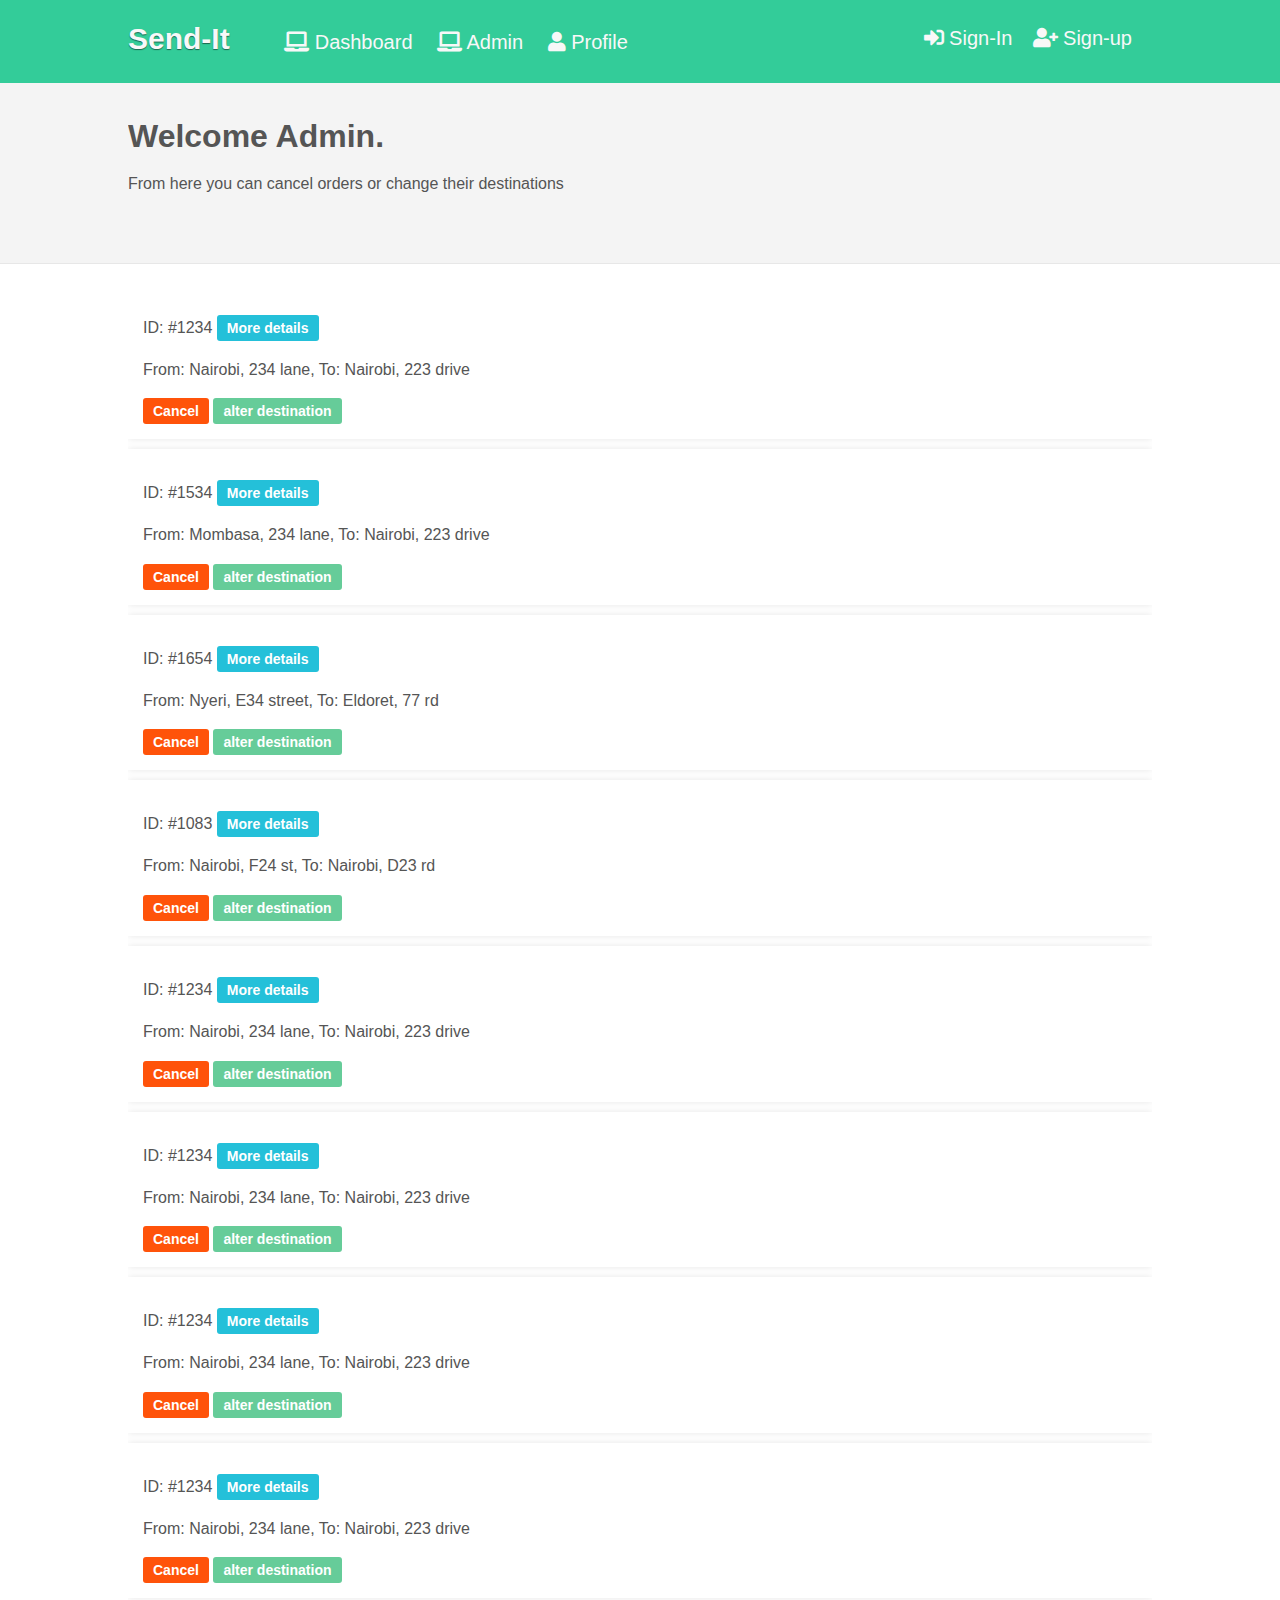
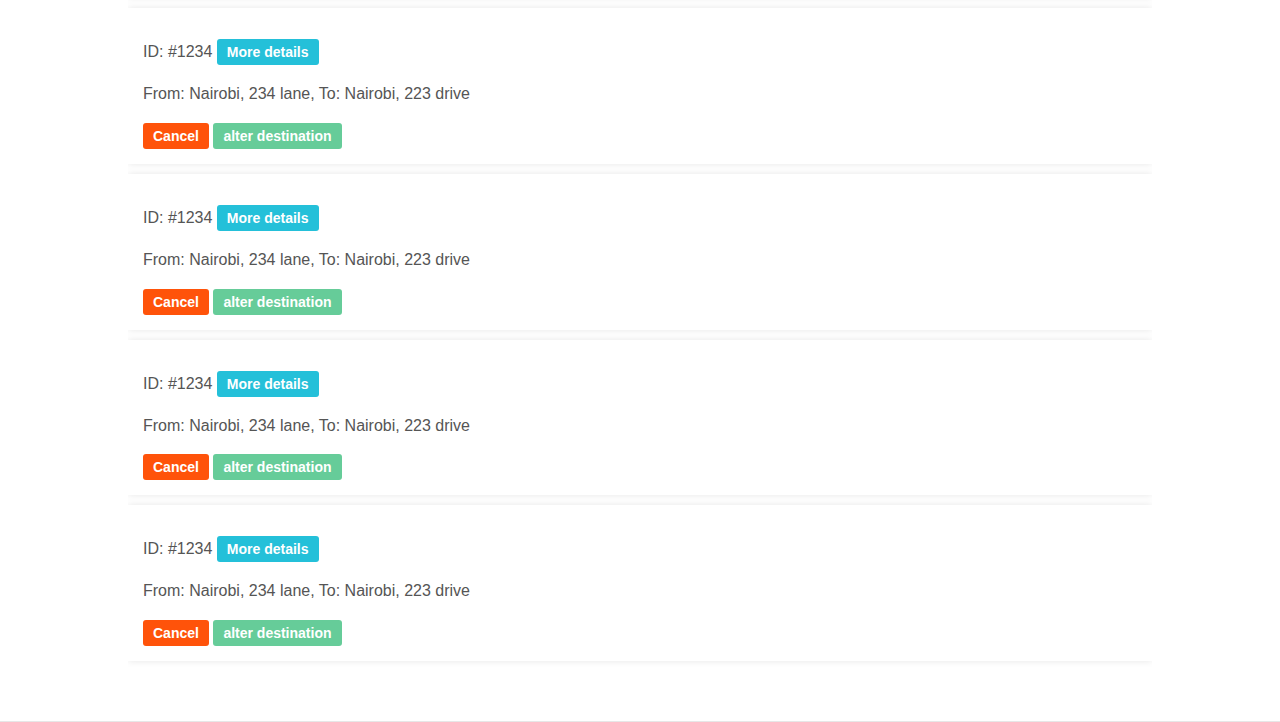
<file: admin.html>
<!DOCTYPE html>
<html>
<head>
	<title>Reliable parcel deliveries | Send-It</title>
	<link rel="stylesheet" type="text/css" href="fontawesome/css/all.css">
	<link rel="stylesheet" type="text/css" href="css/style.css">
</head>
<body>
	<header id="main-nav">
		<div class="container">
			<ul>
				<li class="logo"><a href="index.html">Send-It</a></li>
				<li><a href="dashboard.html"><i class="fa fa-laptop"></i> Dashboard</a></li>
				<li><a href="admin.html"><i class="fa fa-laptop"></i> Admin</a></li>
				<li><a href="profile.html"><i class="fa fa-user"></i> Profile</a></li>
				<li class="right"><a href="signup.html"><i class="fas fa-user-plus"></i> Sign-up</a></li>
				<li class="right"><a href="login.html"><i class="fas fa-sign-in-alt"></i> Sign-In</a></li>
			</ul>
		</div>
	</header>
	<section class="main">
		<div class="container">
			<h1>Welcome Admin.</h1>
			<p>From here you can cancel orders or change their destinations</p>
		</div>
	</section>
	<section class="main-alt">
		<div class="container">
			<div class="tab">
				<div class="options">
					<p>ID: #1234 <a href="parcel-details.html"><button class="btn-blue btn-sm">More details</button></a></p>
					<p>From: Nairobi, 234 lane, To: Nairobi, 223 drive</p>
				</div>
				<div class="options">
					<a href="#"><button class="btn-action btn-sm">Cancel</button></a>
					<a href="#"><button class="btn-green btn-sm">alter destination</button></a>
				</div>
			</div>
			<div class="tab">
				<div class="options">
					<p>ID: #1534 <a href="parcel-details.html"><button class="btn-blue btn-sm">More details</button></a></p>
					<p>From: Mombasa, 234 lane, To: Nairobi, 223 drive</p>
				</div>
				<div class="options">
					<a href="#"><button class="btn-action btn-sm">Cancel</button></a>
					<a href="#"><button class="btn-green btn-sm">alter destination</button></a>

				</div>
			</div>
			<div class="tab">
				<div class="options">
					<p>ID: #1654 <a href="parcel-details.html"><button class="btn-blue btn-sm">More details</button></a></p>
					<p>From: Nyeri, E34 street, To: Eldoret, 77 rd</p>
				</div>
				<div class="options">
					<a href="#"><button class="btn-action btn-sm">Cancel</button></a>
					<a href="#"><button class="btn-green btn-sm">alter destination</button></a>
				</div>
			</div>
			<div class="tab">
				<div class="options">
					<p>ID: #1083 <a href="parcel-details.html"><button class="btn-blue btn-sm">More details</button></a></p>
					<p>From: Nairobi, F24 st, To: Nairobi, D23 rd</p>
				</div>
				<div class="options">
					<a href="#"><button class="btn-action btn-sm">Cancel</button></a>
					<a href="#"><button class="btn-green btn-sm">alter destination</button></a>
				</div>
			</div>
			<div class="tab">
				<div class="options">
					<p>ID: #1234 <a href="parcel-details.html"><button class="btn-blue btn-sm">More details</button></a></p>
					<p>From: Nairobi, 234 lane, To: Nairobi, 223 drive</p>
				</div>
				<div class="options">
					<a href="#"><button class="btn-action btn-sm">Cancel</button></a>
					<a href="#"><button class="btn-green btn-sm">alter destination</button></a>
				</div>
			</div>
			<div class="tab">
				<div class="options">
					<p>ID: #1234 <a href="parcel-details.html"><button class="btn-blue btn-sm">More details</button></a></p>
					<p>From: Nairobi, 234 lane, To: Nairobi, 223 drive</p>
				</div>
				<div class="options">
					<a href="#"><button class="btn-action btn-sm">Cancel</button></a>
					<a href="#"><button class="btn-green btn-sm">alter destination</button></a>
				</div>
			</div>
			<div class="tab">
				<div class="options">
					<p>ID: #1234 <a href="parcel-details.html"><button class="btn-blue btn-sm">More details</button></a></p>
					<p>From: Nairobi, 234 lane, To: Nairobi, 223 drive</p>
				</div>
				<div class="options">
					<a href="#"><button class="btn-action btn-sm">Cancel</button></a>
					<a href="#"><button class="btn-green btn-sm">alter destination</button></a>
				</div>
			</div>
			<div class="tab">
				<div class="options">
					<p>ID: #1234 <a href="parcel-details.html"><button class="btn-blue btn-sm">More details</button></a></p>
					<p>From: Nairobi, 234 lane, To: Nairobi, 223 drive</p>
				</div>
				<div class="options">
					<a href="#"><button class="btn-action btn-sm">Cancel</button></a>
					<a href="#"><button class="btn-green btn-sm">alter destination</button></a>
				</div>
			</div>
			<div class="tab">
				<div class="options">
					<p>ID: #1234 <a href="parcel-details.html"><button class="btn-blue btn-sm">More details</button></a></p>
					<p>From: Nairobi, 234 lane, To: Nairobi, 223 drive</p>
				</div>
				<div class="options">
					<a href="#"><button class="btn-action btn-sm">Cancel</button></a>
					<a href="#"><button class="btn-green btn-sm">alter destination</button></a>
				</div>
			</div>
			<div class="tab">
				<div class="options">
					<p>ID: #1234 <a href="parcel-details.html"><button class="btn-blue btn-sm">More details</button></a></p>
					<p>From: Nairobi, 234 lane, To: Nairobi, 223 drive</p>
				</div>
				<div class="options">
					<a href="#"><button class="btn-action btn-sm">Cancel</button></a>
					<a href="#"><button class="btn-green btn-sm">alter destination</button></a>
				</div>
			</div>
			<div class="tab">
				<div class="options">
					<p>ID: #1234 <a href="parcel-details.html"><button class="btn-blue btn-sm">More details</button></a></p>
					<p>From: Nairobi, 234 lane, To: Nairobi, 223 drive</p>
				</div>
				<div class="options">
					<a href="#"><button class="btn-action btn-sm">Cancel</button></a>
					<a href="#"><button class="btn-green btn-sm">alter destination</button></a>
				</div>
			</div>
			<div class="tab">
				<div class="options">
					<p>ID: #1234 <a href="parcel-details.html"><button class="btn-blue btn-sm">More details</button></a></p>
					<p>From: Nairobi, 234 lane, To: Nairobi, 223 drive</p>
				</div>
				<div class="options">
					<a href="#"><button class="btn-action btn-sm">Cancel</button></a>
					<a href="#"><button class="btn-green btn-sm">alter destination</button></a>
				</div>
			</div>
		</div>
	</section>
</body>
</html>
</file>
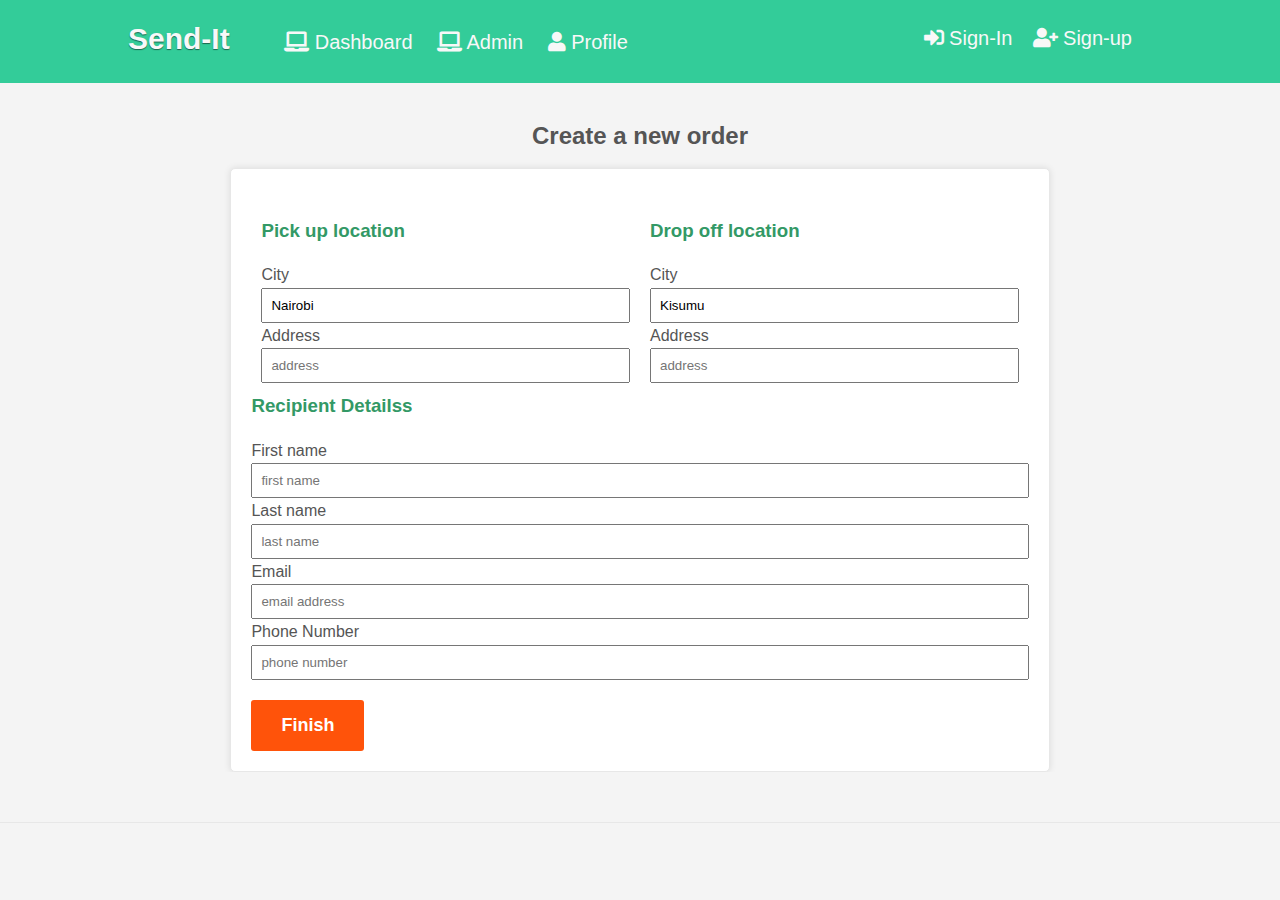
<file: create-order.html>
<!DOCTYPE html>
<html>
<head>
	<title>Create order | Send-It</title>
	<link rel="stylesheet" type="text/css" href="fontawesome/css/all.css">
	<link rel="stylesheet" type="text/css" href="css/style.css">
</head>
<body>
	<header id="main-nav">
		<div class="container">
			<ul>
				<li class="logo"><a href="index.html">Send-It</a></li>
				<li><a href="dashboard.html"><i class="fa fa-laptop"></i> Dashboard</a></li>
				<li><a href="admin.html"><i class="fa fa-laptop"></i> Admin</a></li>
				<li><a href="profile.html"><i class="fa fa-user"></i> Profile</a></li>
				<li class="right"><a href="signup.html"><i class="fas fa-user-plus"></i> Sign-up</a></li>
				<li class="right"><a href="login.html"><i class="fas fa-sign-in-alt"></i> Sign-In</a></li>
			</ul>
		</div>
	</header>
	<section class="main">
		<div class="container">
			<h2 class="text-center">Create a new order</h2>
			<form class="make-order-form">
				<div>
					<div class="location">
						<h3>Pick up location</h3>
						<div class="form-group">
							<label>City</label>
							<input type="text" list="locations" name="first-name" placeholder="from" value="Nairobi">
							<label>Address</label>
							<input type="text" name="from-address" placeholder="address">
						</div>
					</div>
					<div class="location">
						<h3>Drop off location</h3>
						<div class="form-group">
							<label>City</label>
							<input type="text" list="locations" name="last-name" placeholder="to" value="Kisumu">
							<label>Address</label>
							<input type="text" name="to-address" placeholder="address">	
						</div>
						<datalist id="locations">
							<option value="Nairobi"></option>
							<option value="Kisumu"></option>
							<option value="Eldoret"></option>
							<option value="Mombasa"></option>
							<option value="Nyeri"></option>
						</datalist>
					</div>
				</div>
				<div>
					<h3>Recipient Detailss</h3>
					<div class="form-group">
						<label>First name</label>
						<input type="text" name="firstname" placeholder="first name">
					</div>
					<div class="form-group">
						<label>Last name</label>
						<input type="text" name="lastname" placeholder="last name">
					</div>
				</div>
				<div>
					<label>Email</label>
					<input type="email" name="email" placeholder="email address">
					<label>Phone Number</label>
					<input type="phone" name="phone" placeholder="phone number">
				</div>
				<button type="submit" class="btn-action">Finish</button>

			</form>
		</div>
	</section>
</body>
</html>
</file>
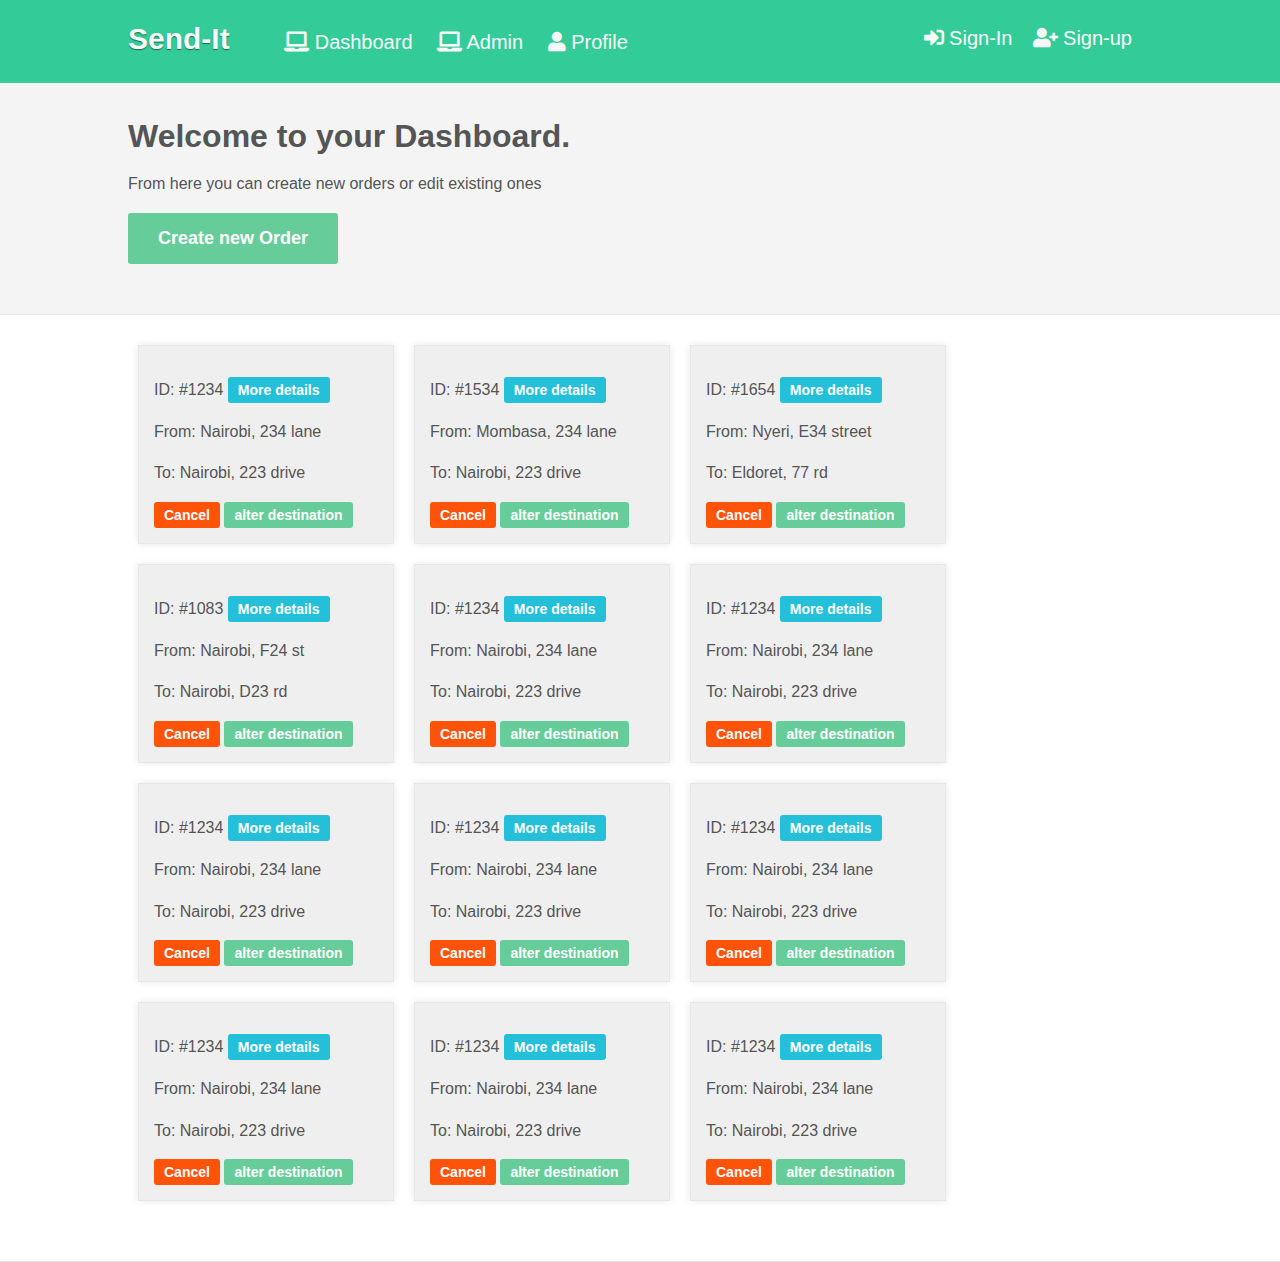
<file: dashboard.html>
<!DOCTYPE html>
<html>
<head>
	<title>Reliable parcel deliveries | Send-It</title>
	<link rel="stylesheet" type="text/css" href="fontawesome/css/all.css">
	<link rel="stylesheet" type="text/css" href="css/style.css">
</head>
<body>
	<header id="main-nav">
		<div class="container">
			<ul>
				<li class="logo"><a href="index.html">Send-It</a></li>
				<li><a href="dashboard.html"><i class="fa fa-laptop"></i> Dashboard</a></li>
				<li><a href="admin.html"><i class="fa fa-laptop"></i> Admin</a></li>
				<li><a href="profile.html"><i class="fa fa-user"></i> Profile</a></li>
				<li class="right"><a href="signup.html"><i class="fas fa-user-plus"></i> Sign-up</a></li>
				<li class="right"><a href="login.html"><i class="fas fa-sign-in-alt"></i> Sign-In</a></li>
			</ul>
		</div>
	</header>
	<section class="main">
		<div class="container">
			<h1>Welcome to your Dashboard.</h1>
			<p>From here you can create new orders or edit existing ones</p>
			<a href="create-order.html"><button class="btn-green">Create new Order</button></a>

		</div>
	</section>
	<section class="main-alt">
		<div class="container">
			<div class="thumbnail">
				<p>ID: #1234 <a href="parcel-details.html"><button class="btn-blue btn-sm">More details</button></a></p>
				<p>From: Nairobi, 234 lane</p>
				<p>To: Nairobi, 223 drive</p>
				<a href="#"><button class="btn-action btn-sm">Cancel</button></a>
				<a href="#"><button class="btn-green btn-sm">alter destination</button></a>
			</div>
			<div class="thumbnail">
				<p>ID: #1534 <a href="parcel-details.html"><button class="btn-blue btn-sm">More details</button></a></p>
				<p>From: Mombasa, 234 lane</p>
				<p>To: Nairobi, 223 drive</p>
				<a href="#"><button class="btn-action btn-sm">Cancel</button></a>
				<a href="#"><button class="btn-green btn-sm">alter destination</button></a>
			</div>
			<div class="thumbnail">
				<p>ID: #1654 <a href="parcel-details.html"><button class="btn-blue btn-sm">More details</button></a></p>
				<p>From: Nyeri, E34 street</p>
				<p>To: Eldoret, 77 rd</p>
				<a href="#"><button class="btn-action btn-sm">Cancel</button></a>
				<a href="#"><button class="btn-green btn-sm">alter destination</button></a>
			</div>
			<div class="thumbnail">
				<p>ID: #1083 <a href="parcel-details.html"><button class="btn-blue btn-sm">More details</button></a></p>
				<p>From: Nairobi, F24 st</p>
				<p>To: Nairobi, D23 rd</p>
				<a href="#"><button class="btn-action btn-sm">Cancel</button></a>
				<a href="#"><button class="btn-green btn-sm">alter destination</button></a>
			</div>
			<div class="thumbnail">
				<p>ID: #1234 <a href="parcel-details.html"><button class="btn-blue btn-sm">More details</button></a></p>
				<p>From: Nairobi, 234 lane</p>
				<p>To: Nairobi, 223 drive</p>
				<a href="#"><button class="btn-action btn-sm">Cancel</button></a>
				<a href="#"><button class="btn-green btn-sm">alter destination</button></a>
			</div>
			<div class="thumbnail">
				<p>ID: #1234 <a href="parcel-details.html"><button class="btn-blue btn-sm">More details</button></a></p>
				<p>From: Nairobi, 234 lane</p>
				<p>To: Nairobi, 223 drive</p>
				<a href="#"><button class="btn-action btn-sm">Cancel</button></a>
				<a href="#"><button class="btn-green btn-sm">alter destination</button></a>
			</div>
			<div class="thumbnail">
				<p>ID: #1234 <a href="parcel-details.html"><button class="btn-blue btn-sm">More details</button></a></p>
				<p>From: Nairobi, 234 lane</p>
				<p>To: Nairobi, 223 drive</p>
				<a href="#"><button class="btn-action btn-sm">Cancel</button></a>
				<a href="#"><button class="btn-green btn-sm">alter destination</button></a>
			</div>
			<div class="thumbnail">
				<p>ID: #1234 <a href="parcel-details.html"><button class="btn-blue btn-sm">More details</button></a></p>
				<p>From: Nairobi, 234 lane</p>
				<p>To: Nairobi, 223 drive</p>
				<a href="#"><button class="btn-action btn-sm">Cancel</button></a>
				<a href="#"><button class="btn-green btn-sm">alter destination</button></a>
			</div>
			<div class="thumbnail">
				<p>ID: #1234 <a href="parcel-details.html"><button class="btn-blue btn-sm">More details</button></a></p>
				<p>From: Nairobi, 234 lane</p>
				<p>To: Nairobi, 223 drive</p>
				<a href="#"><button class="btn-action btn-sm">Cancel</button></a>
				<a href="#"><button class="btn-green btn-sm">alter destination</button></a>
			</div>
			<div class="thumbnail">
				<p>ID: #1234 <a href="parcel-details.html"><button class="btn-blue btn-sm">More details</button></a></p>
				<p>From: Nairobi, 234 lane</p>
				<p>To: Nairobi, 223 drive</p>
				<a href="#"><button class="btn-action btn-sm">Cancel</button></a>
				<a href="#"><button class="btn-green btn-sm">alter destination</button></a>
			</div>
			<div class="thumbnail">
				<p>ID: #1234 <a href="parcel-details.html"><button class="btn-blue btn-sm">More details</button></a></p>
				<p>From: Nairobi, 234 lane</p>
				<p>To: Nairobi, 223 drive</p>
				<a href="#"><button class="btn-action btn-sm">Cancel</button></a>
				<a href="#"><button class="btn-green btn-sm">alter destination</button></a>
			</div>
			<div class="thumbnail">
				<p>ID: #1234 <a href="parcel-details.html"><button class="btn-blue btn-sm">More details</button></a></p>
				<p>From: Nairobi, 234 lane</p>
				<p>To: Nairobi, 223 drive</p>
				<a href="#"><button class="btn-action btn-sm">Cancel</button></a>
				<a href="#"><button class="btn-green btn-sm">alter destination</button></a>
			</div>
		</div>
	</section>
</body>
</html>
</file>
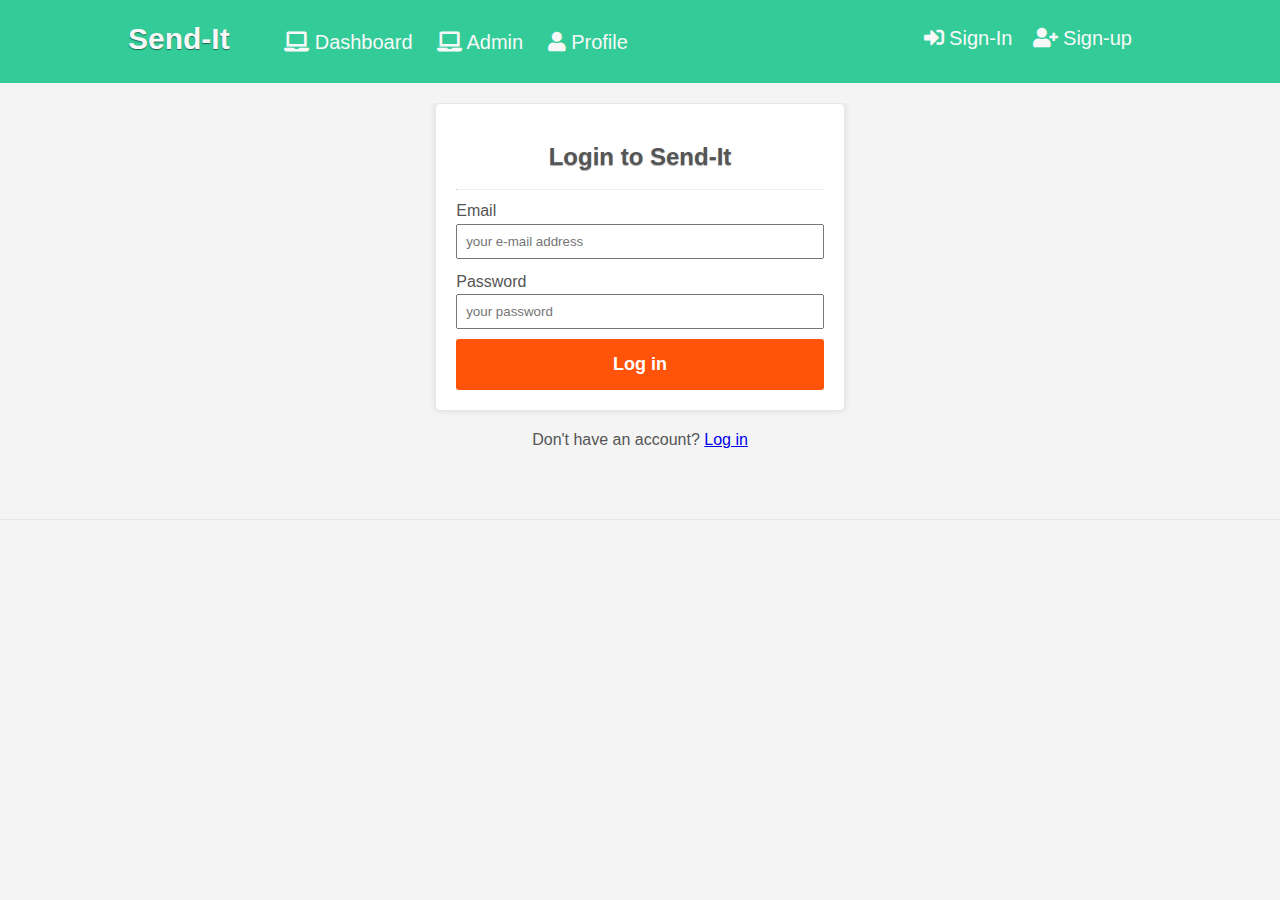
<file: login.html>
<!DOCTYPE html>
<html>
<head>
	<title>Log in | Send-It</title>
	<link rel="stylesheet" type="text/css" href="fontawesome/css/all.css">
	<link rel="stylesheet" type="text/css" href="css/style.css">
</head>
<body>
	<header id="main-nav">
		<div class="container">
			<ul>
				<li class="logo"><a href="index.html">Send-It</a></li>
				<li><a href="dashboard.html"><i class="fa fa-laptop"></i> Dashboard</a></li>
				<li><a href="admin.html"><i class="fa fa-laptop"></i> Admin</a></li>
				<li><a href="profile.html"><i class="fa fa-user"></i> Profile</a></li>
				<li class="right"><a href="signup.html"><i class="fas fa-user-plus"></i> Sign-up</a></li>
				<li class="right"><a href="login.html"><i class="fas fa-sign-in-alt"></i> Sign-In</a></li>
			</ul>
		</div>
	</header>
	<section class="main">
		<div class="container">
			<form class="account-form">
			<h2>Login to Send-It</h2>
			<hr/>
				<div class="form-group">
					<label>Email</label>
					<input type="email" name="E-mail" placeholder="your e-mail address">
				</div>
				<div class="form-group">
					<label>Password</label>
					<input type="password" name="password" placeholder="your password">
				</div>
				<button type="submit" class="btn-action btn-block">Log in</button>
			</form>
			<p class="text-center">Don't have an account? <a href="login.html">Log in</a></p>
		</div>
	</section>
</body>
</html>
</file>
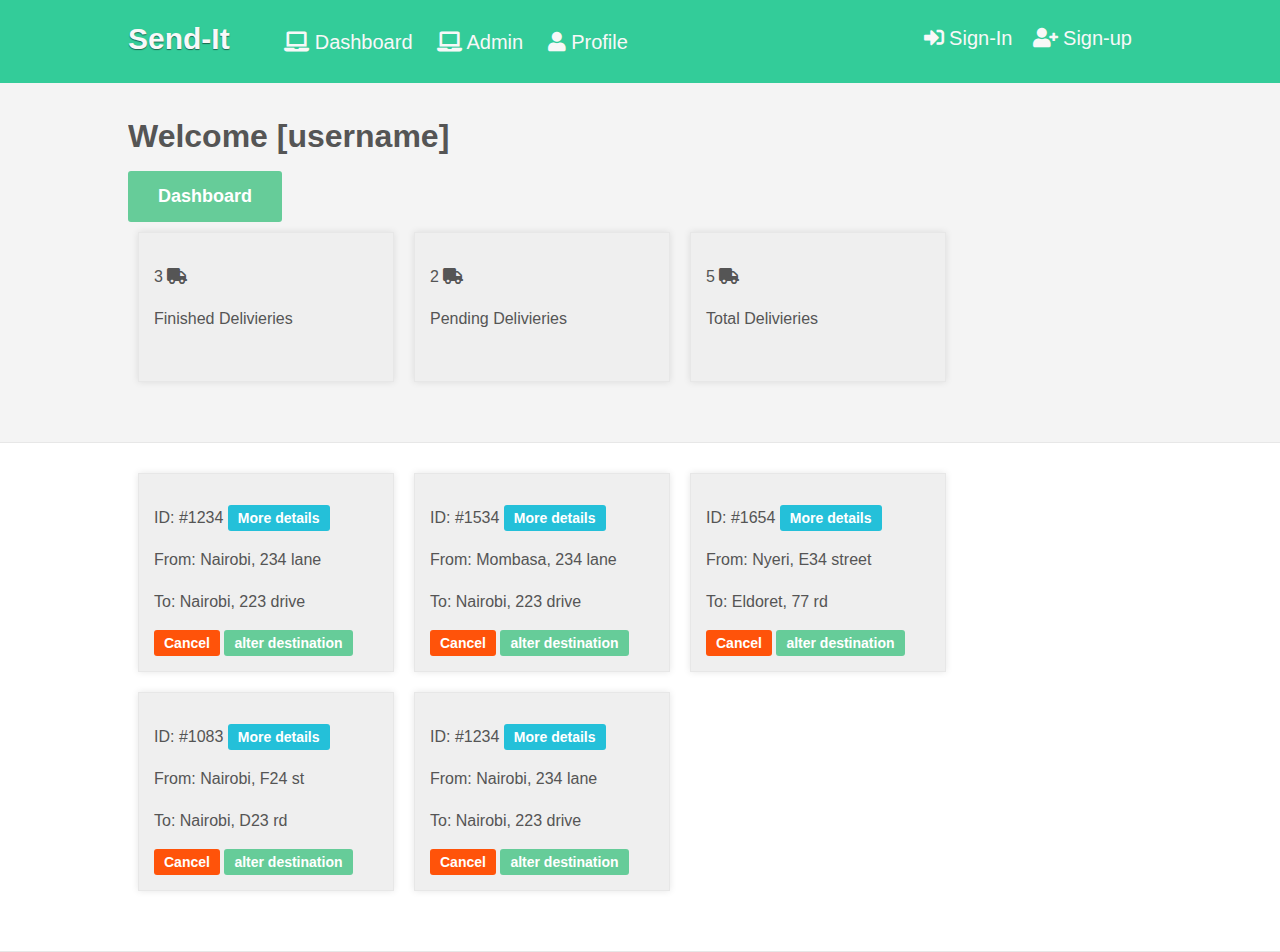
<file: profile.html>
<!DOCTYPE html>
<html>
<head>
	<title>Welcome [username] | Send-It</title>
	<link rel="stylesheet" type="text/css" href="fontawesome/css/all.css">
	<link rel="stylesheet" type="text/css" href="css/style.css">
</head>
<body>
	<header id="main-nav">
		<div class="container">
			<ul>
				<li class="logo"><a href="index.html">Send-It</a></li>
				<li><a href="dashboard.html"><i class="fa fa-laptop"></i> Dashboard</a></li>
				<li><a href="admin.html"><i class="fa fa-laptop"></i> Admin</a></li>
				<li><a href="profile.html"><i class="fa fa-user"></i> Profile</a></li>
				<li class="right"><a href="signup.html"><i class="fas fa-user-plus"></i> Sign-up</a></li>
				<li class="right"><a href="login.html"><i class="fas fa-sign-in-alt"></i> Sign-In</a></li>
			</ul>
		</div>
	</header>
	<section class="main">
		<div class="container">
			<h1>Welcome [username]</h1>
			<a href="dashboard.html"><button class="btn-green">Dashboard</button></a>
			<div>
				<div class="thumbnail">
					<p class="stats">3 <i class="fas fa-truck"></i></p>
					<p>Finished Delivieries</p>
				</div>
				<div class="thumbnail">
					<p class="stats">2 <i class="fas fa-truck"></i></p>
					<p>Pending Delivieries</p>
				</div>
				<div class="thumbnail">
					<p class="stats">5 <i class="fas fa-truck"></i></p>
					<p>Total Delivieries</p>
				</div>
			</div>
		</div>
	</section>
	<section class="main-alt">
		<div class="container">
			<div class="thumbnail">
				<p>ID: #1234 <a href="parcel-details.html"><button class="btn-blue btn-sm">More details</button></a></p>
				<p>From: Nairobi, 234 lane</p>
				<p>To: Nairobi, 223 drive</p>
				<a href="#"><button class="btn-action btn-sm">Cancel</button></a>
				<a href="#"><button class="btn-green btn-sm">alter destination</button></a>
			</div>
			<div class="thumbnail">
				<p>ID: #1534 <a href="parcel-details.html"><button class="btn-blue btn-sm">More details</button></a></p>
				<p>From: Mombasa, 234 lane</p>
				<p>To: Nairobi, 223 drive</p>
				<a href="#"><button class="btn-action btn-sm">Cancel</button></a>
				<a href="#"><button class="btn-green btn-sm">alter destination</button></a>
			</div>
			<div class="thumbnail">
				<p>ID: #1654 <a href="parcel-details.html"><button class="btn-blue btn-sm">More details</button></a></p>
				<p>From: Nyeri, E34 street</p>
				<p>To: Eldoret, 77 rd</p>
				<a href="#"><button class="btn-action btn-sm">Cancel</button></a>
				<a href="#"><button class="btn-green btn-sm">alter destination</button></a>
			</div>
			<div class="thumbnail">
				<p>ID: #1083 <a href="parcel-details.html"><button class="btn-blue btn-sm">More details</button></a></p>
				<p>From: Nairobi, F24 st</p>
				<p>To: Nairobi, D23 rd</p>
				<a href="#"><button class="btn-action btn-sm">Cancel</button></a>
				<a href="#"><button class="btn-green btn-sm">alter destination</button></a>
			</div>
			<div class="thumbnail">
				<p>ID: #1234 <a href="parcel-details.html"><button class="btn-blue btn-sm">More details</button></a></p>
				<p>From: Nairobi, 234 lane</p>
				<p>To: Nairobi, 223 drive</p>
				<a href="#"><button class="btn-action btn-sm">Cancel</button></a>
				<a href="#"><button class="btn-green btn-sm">alter destination</button></a>
			</div>
		</div>
	</section>
</body>
</html>
</file>
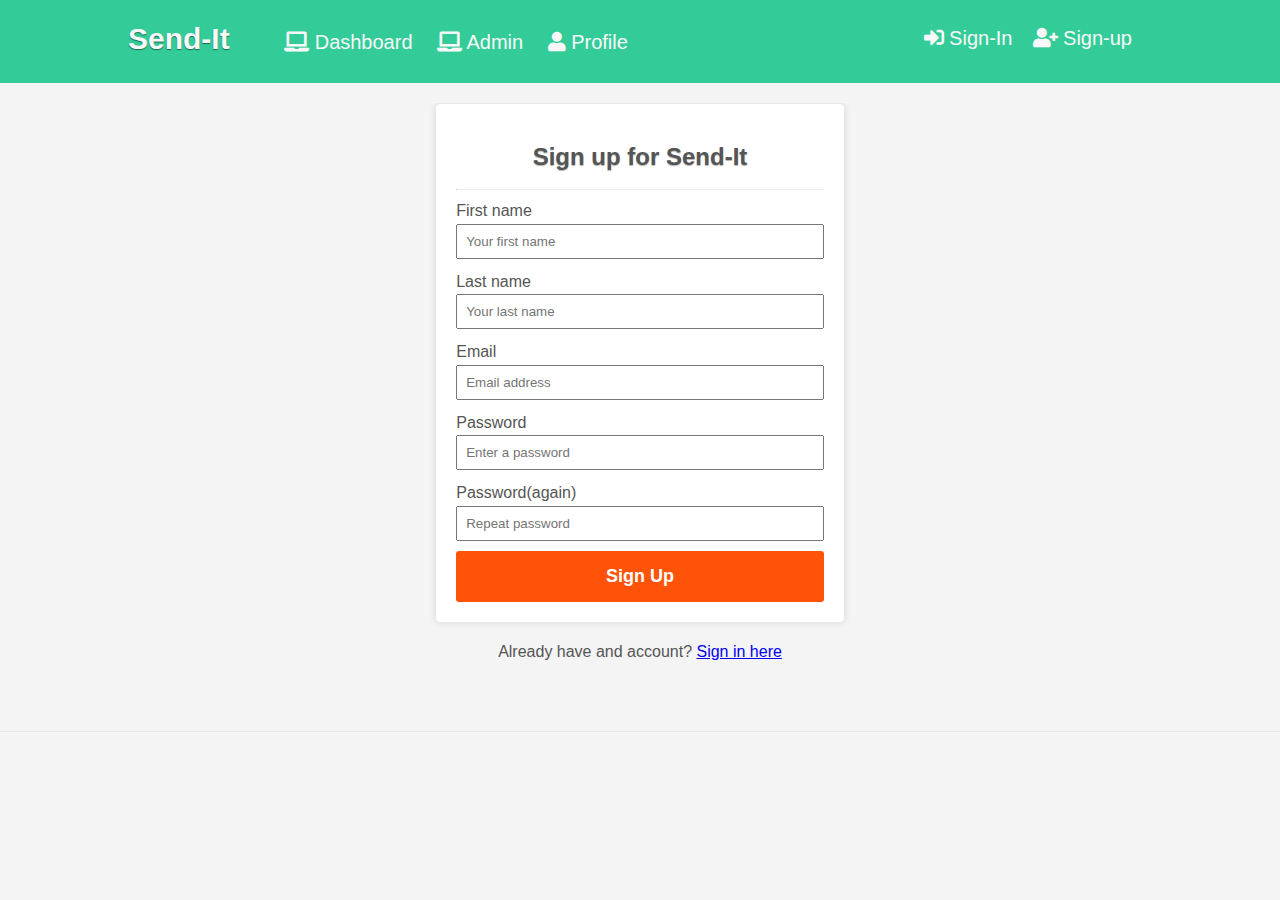
<file: signup.html>
<!DOCTYPE html>
<html>
<head>
	<title>Reliable parcel deliveries | Send-It</title>
	<link rel="stylesheet" type="text/css" href="fontawesome/css/all.css">
	<link rel="stylesheet" type="text/css" href="css/style.css">
</head>
<body>
	<header id="main-nav">
		<div class="container">
			<ul>
				<li class="logo"><a href="index.html">Send-It</a></li>
				<li><a href="dashboard.html"><i class="fa fa-laptop"></i> Dashboard</a></li>
				<li><a href="admin.html"><i class="fa fa-laptop"></i> Admin</a></li>
				<li><a href="profile.html"><i class="fa fa-user"></i> Profile</a></li>
				<li class="right"><a href="signup.html"><i class="fas fa-user-plus"></i> Sign-up</a></li>
				<li class="right"><a href="login.html"><i class="fas fa-sign-in-alt"></i> Sign-In</a></li>
			</ul>
		</div>
	</header>
	<section class="main">
		<div class="container">
			<form class="account-form">
			<h2>Sign up for Send-It</h2>
			<hr/>
				<div class="form-group">
					<label>First name</label>
					<input type="text" name="first-name" placeholder="Your first name">
				</div>
				<div class="form-group">
					<label>Last name</label>
					<input type="text" name="last-name" placeholder="Your last name">
				</div>
				<div class="form-group">
					<label>Email</label>
					<input type="email" name="E-mail" placeholder="Email address">
				</div>
				<div class="form-group">
					<label>Password</label>
					<input type="password" name="password" placeholder="Enter a password">
				</div>
				<div class="form-group">
					<label>Password(again)</label>
					<input type="password" name="password2" placeholder="Repeat password">
				</div>
				<button type="submit" class="btn-action btn-block">Sign Up</button>
			</form>
			<p class="text-center">Already have and account? <a href="signin.html">Sign in here</a></p>
		</div>
	</section>
</body>
</html>
</file>
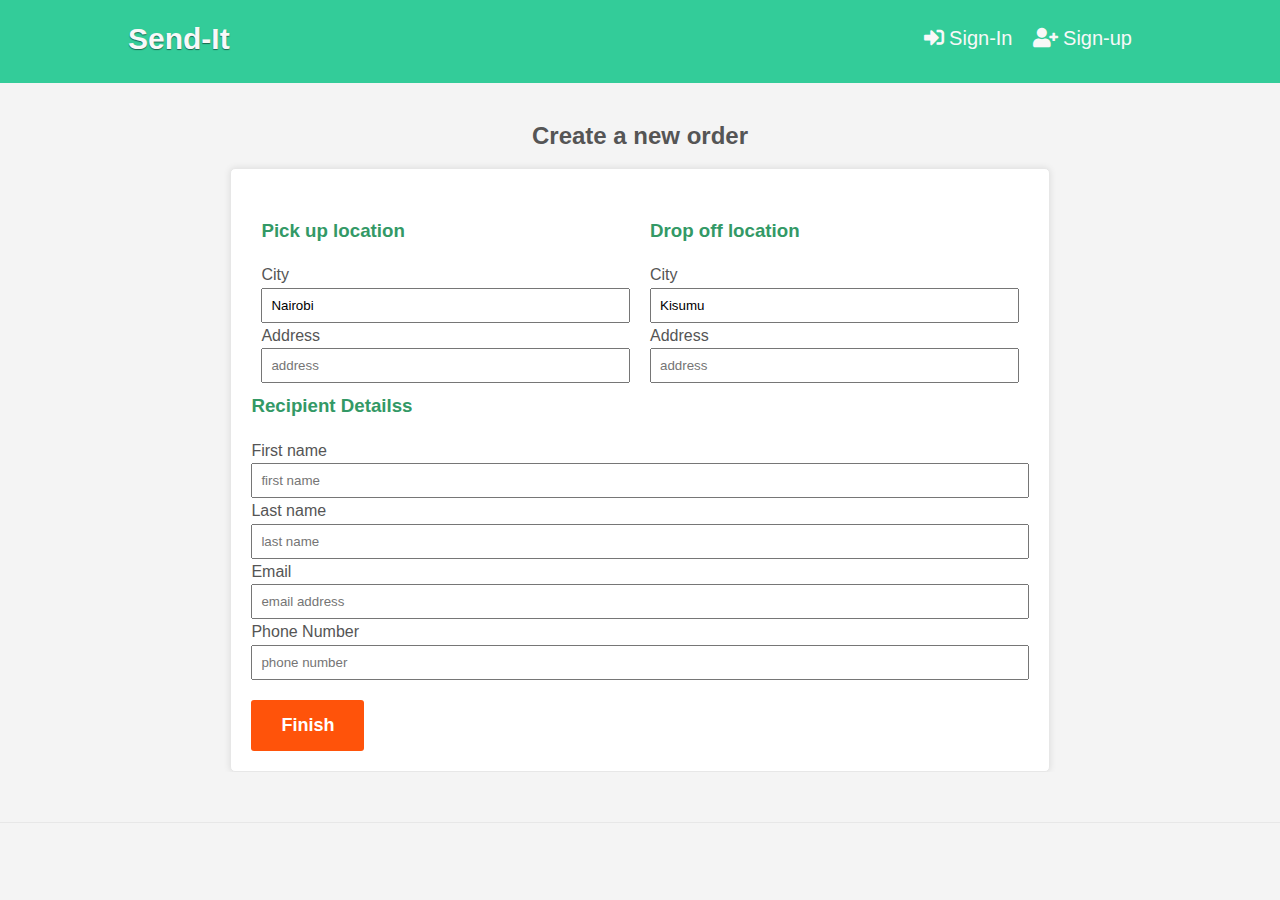
<file: UI/create-order.html>
<!DOCTYPE html>
<html>
<head>
	<title>Create order | Send-It</title>
	<link rel="stylesheet" type="text/css" href="fontawesome/css/all.css">
	<link rel="stylesheet" type="text/css" href="css/style.css">
</head>
<body>
	<header id="main-nav">
		<div class="container">
			<ul>
				<li class="logo"><a href="index.html">Send-It</a></li>
				<li class="right"><a href="signup.html"><i class="fas fa-user-plus"></i> Sign-up</a></li>
				<li class="right"><a href="login.html"><i class="fas fa-sign-in-alt"></i> Sign-In</a></li>
			</ul>
		</div>
	</header>
	<section class="main">
		<div class="container">
			<h2 class="text-center">Create a new order</h2>
			<form class="make-order-form">
				<div>
					<div class="location">
						<h3>Pick up location</h3>
						<div class="form-group">
							<label>City</label>
							<input type="text" list="locations" name="first-name" placeholder="from" value="Nairobi">
							<label>Address</label>
							<input type="text" name="from-address" placeholder="address">
						</div>
					</div>
					<div class="location">
						<h3>Drop off location</h3>
						<div class="form-group">
							<label>City</label>
							<input type="text" list="locations" name="last-name" placeholder="to" value="Kisumu">
							<label>Address</label>
							<input type="text" name="to-address" placeholder="address">	
						</div>
						<datalist id="locations">
							<option value="Nairobi"></option>
							<option value="Kisumu"></option>
							<option value="Eldoret"></option>
							<option value="Mombasa"></option>
							<option value="Nyeri"></option>
						</datalist>
					</div>
				</div>
				<div>
					<h3>Recipient Detailss</h3>
					<div class="form-group">
						<label>First name</label>
						<input type="text" name="firstname" placeholder="first name">
					</div>
					<div class="form-group">
						<label>Last name</label>
						<input type="text" name="lastname" placeholder="last name">
					</div>
				</div>
				<div>
					<label>Email</label>
					<input type="email" name="email" placeholder="email address">
					<label>Phone Number</label>
					<input type="phone" name="phone" placeholder="phone number">
				</div>
				<button type="submit" class="btn-action">Finish</button>

			</form>
		</div>
	</section>
</body>
</html>
</file>
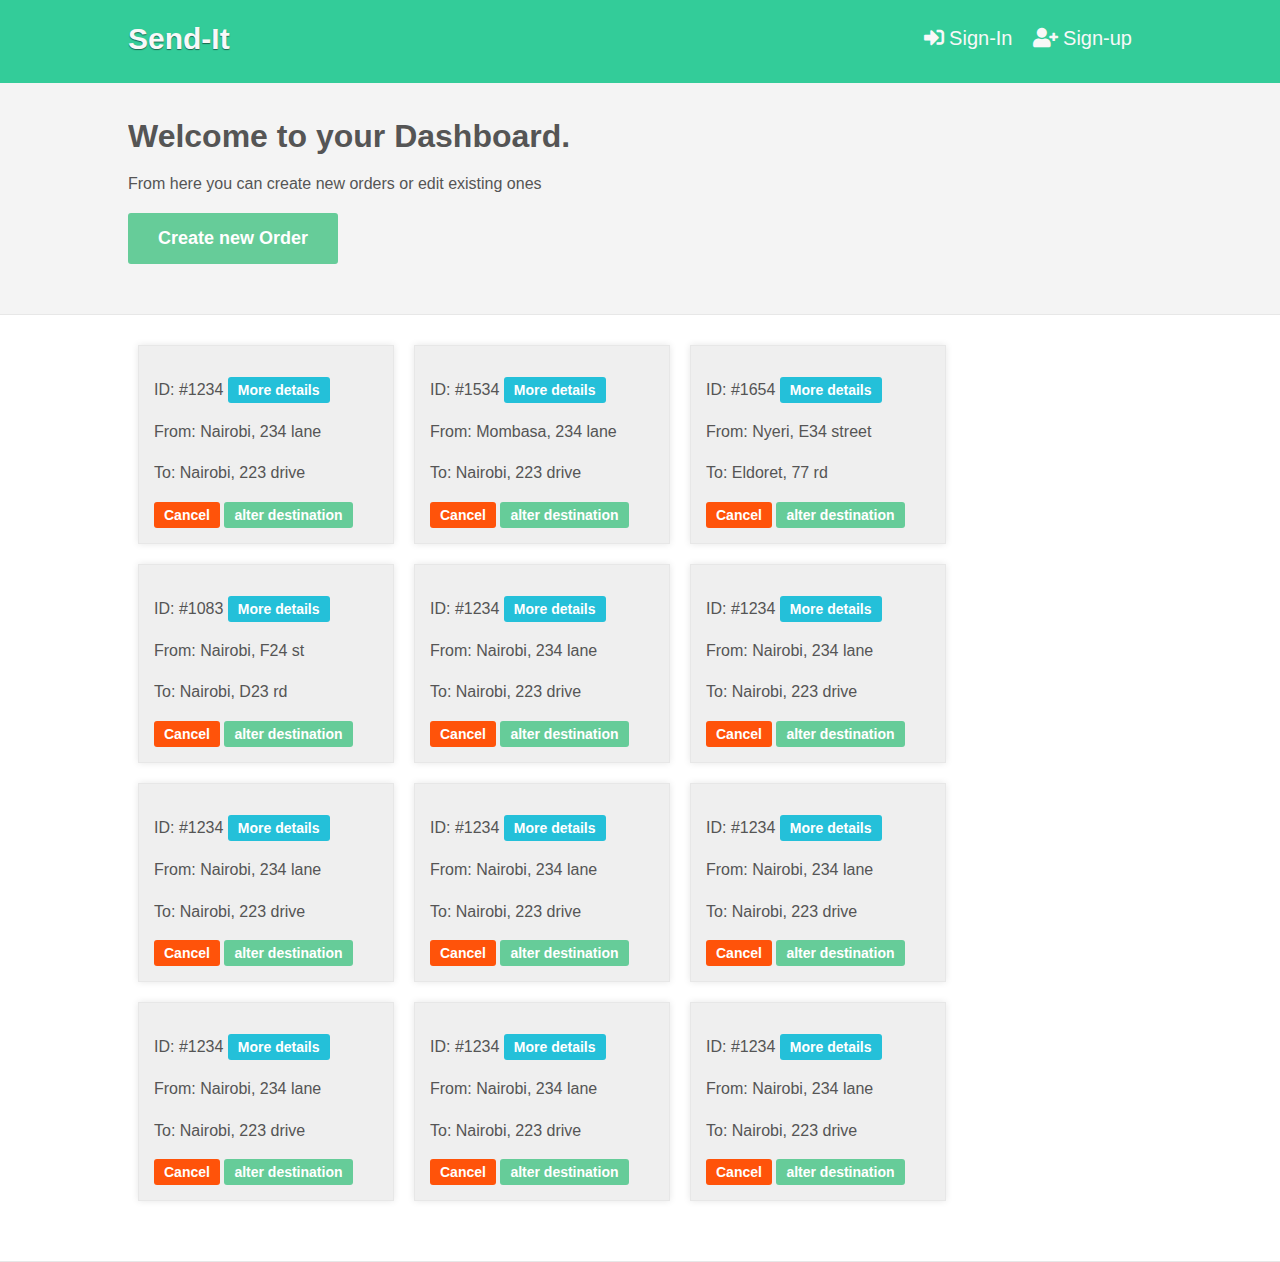
<file: UI/dashboard.html>
<!DOCTYPE html>
<html>
<head>
	<title>Reliable parcel deliveries | Send-It</title>
	<link rel="stylesheet" type="text/css" href="fontawesome/css/all.css">
	<link rel="stylesheet" type="text/css" href="css/style.css">
</head>
<body>
	<header id="main-nav">
		<div class="container">
			<ul>
				<li class="logo"><a href="index.html">Send-It</a></li>
				<li class="right"><a href="signup.html"><i class="fas fa-user-plus"></i> Sign-up</a></li>
				<li class="right"><a href="login.html"><i class="fas fa-sign-in-alt"></i> Sign-In</a></li>
			</ul>
		</div>
	</header>
	<section class="main">
		<div class="container">
			<h1>Welcome to your Dashboard.</h1>
			<p>From here you can create new orders or edit existing ones</p>
			<a href="create-order.html"><button class="btn-green">Create new Order</button></a>

		</div>
	</section>
	<section class="main-alt">
		<div class="container">
			<div class="thumbnail">
				<p>ID: #1234 <a href="parcel-details.html"><button class="btn-blue btn-sm">More details</button></a></p>
				<p>From: Nairobi, 234 lane</p>
				<p>To: Nairobi, 223 drive</p>
				<a href="#"><button class="btn-action btn-sm">Cancel</button></a>
				<a href="#"><button class="btn-green btn-sm">alter destination</button></a>
			</div>
			<div class="thumbnail">
				<p>ID: #1534 <a href="parcel-details.html"><button class="btn-blue btn-sm">More details</button></a></p>
				<p>From: Mombasa, 234 lane</p>
				<p>To: Nairobi, 223 drive</p>
				<a href="#"><button class="btn-action btn-sm">Cancel</button></a>
				<a href="#"><button class="btn-green btn-sm">alter destination</button></a>
			</div>
			<div class="thumbnail">
				<p>ID: #1654 <a href="parcel-details.html"><button class="btn-blue btn-sm">More details</button></a></p>
				<p>From: Nyeri, E34 street</p>
				<p>To: Eldoret, 77 rd</p>
				<a href="#"><button class="btn-action btn-sm">Cancel</button></a>
				<a href="#"><button class="btn-green btn-sm">alter destination</button></a>
			</div>
			<div class="thumbnail">
				<p>ID: #1083 <a href="parcel-details.html"><button class="btn-blue btn-sm">More details</button></a></p>
				<p>From: Nairobi, F24 st</p>
				<p>To: Nairobi, D23 rd</p>
				<a href="#"><button class="btn-action btn-sm">Cancel</button></a>
				<a href="#"><button class="btn-green btn-sm">alter destination</button></a>
			</div>
			<div class="thumbnail">
				<p>ID: #1234 <a href="parcel-details.html"><button class="btn-blue btn-sm">More details</button></a></p>
				<p>From: Nairobi, 234 lane</p>
				<p>To: Nairobi, 223 drive</p>
				<a href="#"><button class="btn-action btn-sm">Cancel</button></a>
				<a href="#"><button class="btn-green btn-sm">alter destination</button></a>
			</div>
			<div class="thumbnail">
				<p>ID: #1234 <a href="parcel-details.html"><button class="btn-blue btn-sm">More details</button></a></p>
				<p>From: Nairobi, 234 lane</p>
				<p>To: Nairobi, 223 drive</p>
				<a href="#"><button class="btn-action btn-sm">Cancel</button></a>
				<a href="#"><button class="btn-green btn-sm">alter destination</button></a>
			</div>
			<div class="thumbnail">
				<p>ID: #1234 <a href="parcel-details.html"><button class="btn-blue btn-sm">More details</button></a></p>
				<p>From: Nairobi, 234 lane</p>
				<p>To: Nairobi, 223 drive</p>
				<a href="#"><button class="btn-action btn-sm">Cancel</button></a>
				<a href="#"><button class="btn-green btn-sm">alter destination</button></a>
			</div>
			<div class="thumbnail">
				<p>ID: #1234 <a href="parcel-details.html"><button class="btn-blue btn-sm">More details</button></a></p>
				<p>From: Nairobi, 234 lane</p>
				<p>To: Nairobi, 223 drive</p>
				<a href="#"><button class="btn-action btn-sm">Cancel</button></a>
				<a href="#"><button class="btn-green btn-sm">alter destination</button></a>
			</div>
			<div class="thumbnail">
				<p>ID: #1234 <a href="parcel-details.html"><button class="btn-blue btn-sm">More details</button></a></p>
				<p>From: Nairobi, 234 lane</p>
				<p>To: Nairobi, 223 drive</p>
				<a href="#"><button class="btn-action btn-sm">Cancel</button></a>
				<a href="#"><button class="btn-green btn-sm">alter destination</button></a>
			</div>
			<div class="thumbnail">
				<p>ID: #1234 <a href="parcel-details.html"><button class="btn-blue btn-sm">More details</button></a></p>
				<p>From: Nairobi, 234 lane</p>
				<p>To: Nairobi, 223 drive</p>
				<a href="#"><button class="btn-action btn-sm">Cancel</button></a>
				<a href="#"><button class="btn-green btn-sm">alter destination</button></a>
			</div>
			<div class="thumbnail">
				<p>ID: #1234 <a href="parcel-details.html"><button class="btn-blue btn-sm">More details</button></a></p>
				<p>From: Nairobi, 234 lane</p>
				<p>To: Nairobi, 223 drive</p>
				<a href="#"><button class="btn-action btn-sm">Cancel</button></a>
				<a href="#"><button class="btn-green btn-sm">alter destination</button></a>
			</div>
			<div class="thumbnail">
				<p>ID: #1234 <a href="parcel-details.html"><button class="btn-blue btn-sm">More details</button></a></p>
				<p>From: Nairobi, 234 lane</p>
				<p>To: Nairobi, 223 drive</p>
				<a href="#"><button class="btn-action btn-sm">Cancel</button></a>
				<a href="#"><button class="btn-green btn-sm">alter destination</button></a>
			</div>
		</div>
	</section>
</body>
</html>
</file>
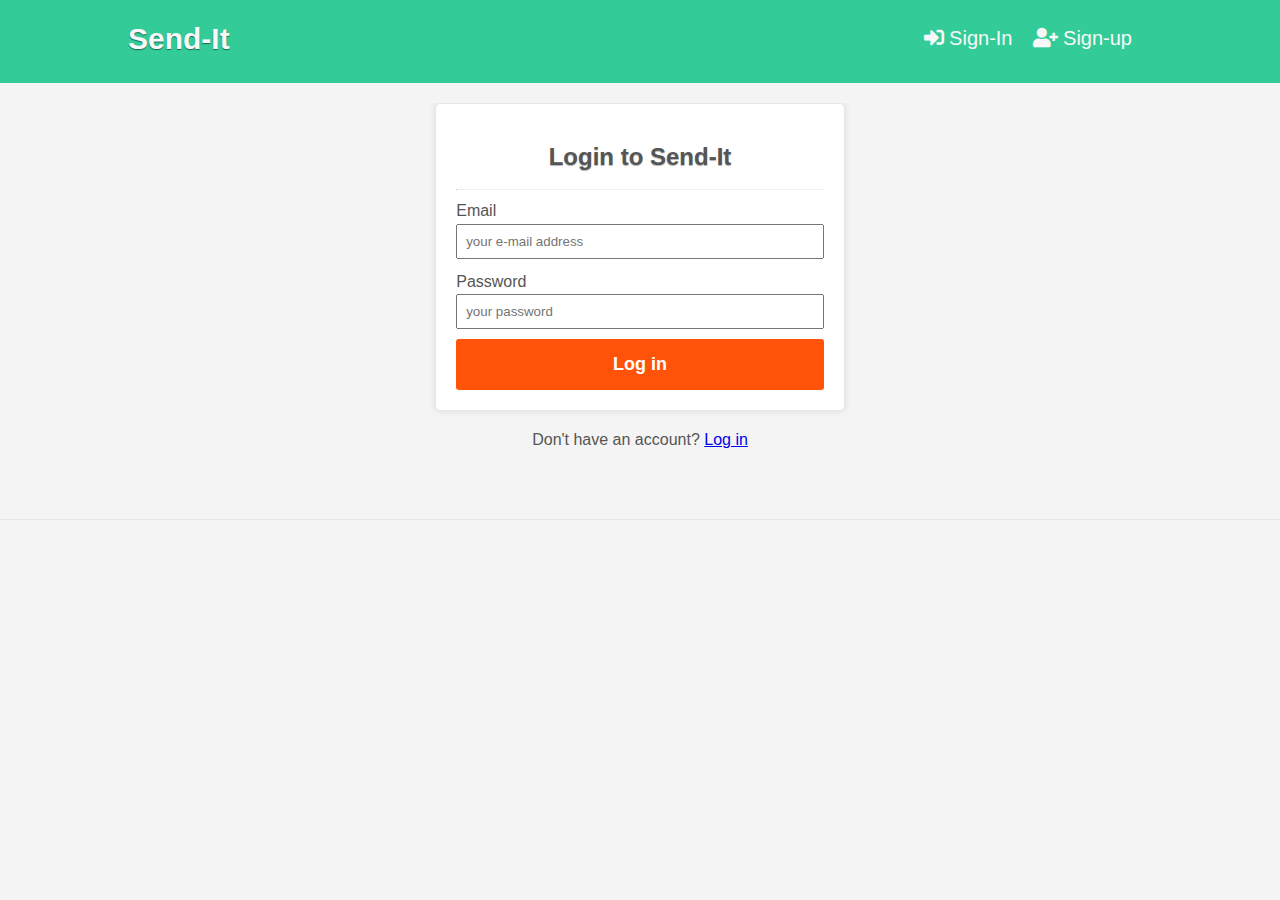
<file: UI/login.html>
<!DOCTYPE html>
<html>
<head>
	<title>Log in | Send-It</title>
	<link rel="stylesheet" type="text/css" href="fontawesome/css/all.css">
	<link rel="stylesheet" type="text/css" href="css/style.css">
</head>
<body>
	<header id="main-nav">
		<div class="container">
			<ul>
				<li class="logo"><a href="index.html">Send-It</a></li>
				<li class="right"><a href="signup.html"><i class="fas fa-user-plus"></i> Sign-up</a></li>
				<li class="right"><a href="login.html"><i class="fas fa-sign-in-alt"></i> Sign-In</a></li>
			</ul>
		</div>
	</header>
	<section class="main">
		<div class="container">
			<form class="account-form">
			<h2>Login to Send-It</h2>
			<hr/>
				<div class="form-group">
					<label>Email</label>
					<input type="email" name="E-mail" placeholder="your e-mail address">
				</div>
				<div class="form-group">
					<label>Password</label>
					<input type="password" name="password" placeholder="your password">
				</div>
				<button type="submit" class="btn-action btn-block">Log in</button>
			</form>
			<p class="text-center">Don't have an account? <a href="login.html">Log in</a></p>
		</div>
	</section>
</body>
</html>
</file>
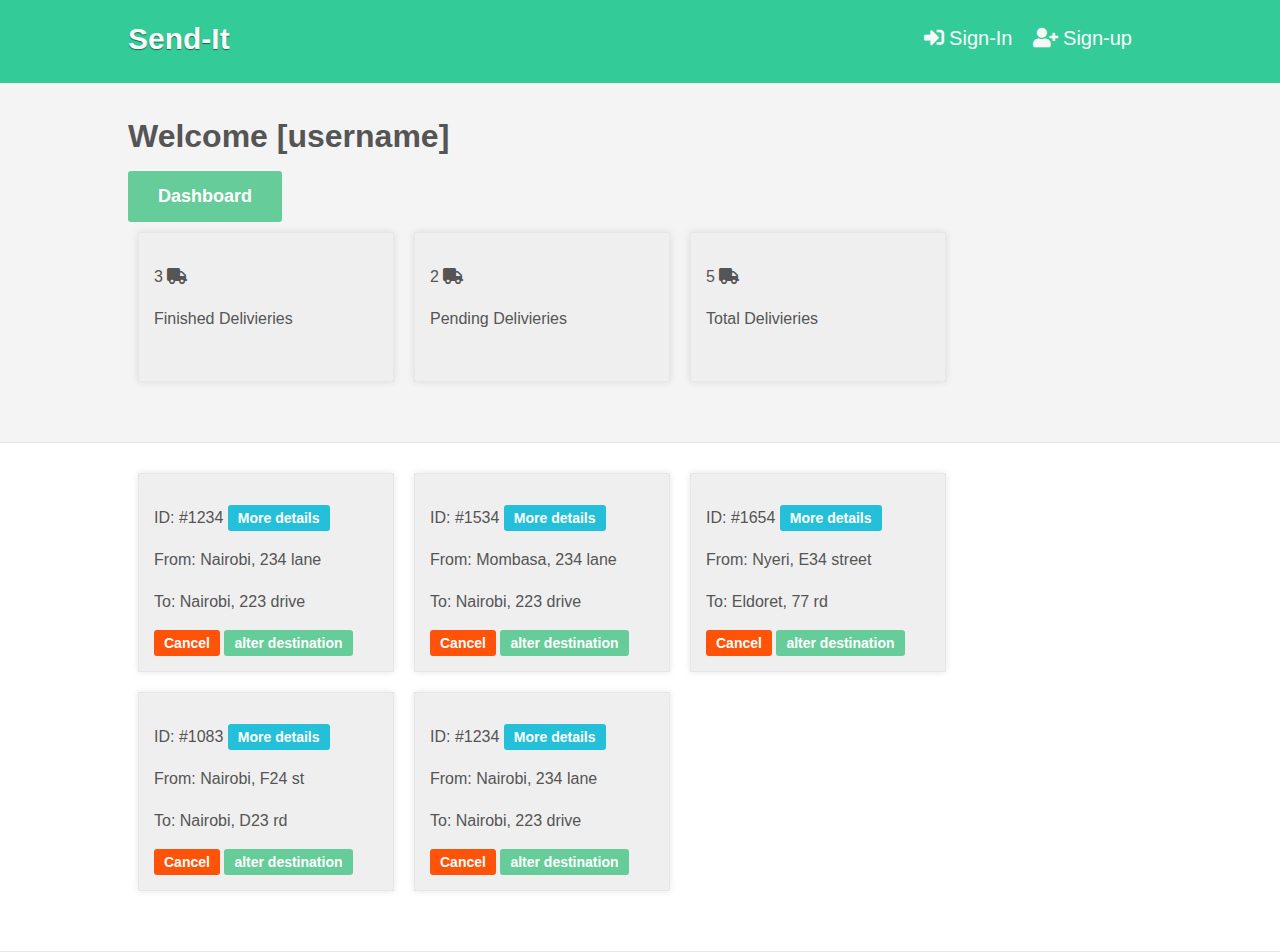
<file: UI/profile.html>
<!DOCTYPE html>
<html>
<head>
	<title>Welcome [username] | Send-It</title>
	<link rel="stylesheet" type="text/css" href="fontawesome/css/all.css">
	<link rel="stylesheet" type="text/css" href="css/style.css">
</head>
<body>
	<header id="main-nav">
		<div class="container">
			<ul>
				<li class="logo"><a href="index.html">Send-It</a></li>
				<li class="right"><a href="signup.html"><i class="fas fa-user-plus"></i> Sign-up</a></li>
				<li class="right"><a href="login.html"><i class="fas fa-sign-in-alt"></i> Sign-In</a></li>
			</ul>
		</div>
	</header>
	<section class="main">
		<div class="container">
			<h1>Welcome [username]</h1>
			<a href="dashboard.html"><button class="btn-green">Dashboard</button></a>
			<div>
				<div class="thumbnail">
					<p class="stats">3 <i class="fas fa-truck"></i></p>
					<p>Finished Delivieries</p>
				</div>
				<div class="thumbnail">
					<p class="stats">2 <i class="fas fa-truck"></i></p>
					<p>Pending Delivieries</p>
				</div>
				<div class="thumbnail">
					<p class="stats">5 <i class="fas fa-truck"></i></p>
					<p>Total Delivieries</p>
				</div>
			</div>
		</div>
	</section>
	<section class="main-alt">
		<div class="container">
			<div class="thumbnail">
				<p>ID: #1234 <a href="parcel-details.html"><button class="btn-blue btn-sm">More details</button></a></p>
				<p>From: Nairobi, 234 lane</p>
				<p>To: Nairobi, 223 drive</p>
				<a href="#"><button class="btn-action btn-sm">Cancel</button></a>
				<a href="#"><button class="btn-green btn-sm">alter destination</button></a>
			</div>
			<div class="thumbnail">
				<p>ID: #1534 <a href="parcel-details.html"><button class="btn-blue btn-sm">More details</button></a></p>
				<p>From: Mombasa, 234 lane</p>
				<p>To: Nairobi, 223 drive</p>
				<a href="#"><button class="btn-action btn-sm">Cancel</button></a>
				<a href="#"><button class="btn-green btn-sm">alter destination</button></a>
			</div>
			<div class="thumbnail">
				<p>ID: #1654 <a href="parcel-details.html"><button class="btn-blue btn-sm">More details</button></a></p>
				<p>From: Nyeri, E34 street</p>
				<p>To: Eldoret, 77 rd</p>
				<a href="#"><button class="btn-action btn-sm">Cancel</button></a>
				<a href="#"><button class="btn-green btn-sm">alter destination</button></a>
			</div>
			<div class="thumbnail">
				<p>ID: #1083 <a href="parcel-details.html"><button class="btn-blue btn-sm">More details</button></a></p>
				<p>From: Nairobi, F24 st</p>
				<p>To: Nairobi, D23 rd</p>
				<a href="#"><button class="btn-action btn-sm">Cancel</button></a>
				<a href="#"><button class="btn-green btn-sm">alter destination</button></a>
			</div>
			<div class="thumbnail">
				<p>ID: #1234 <a href="parcel-details.html"><button class="btn-blue btn-sm">More details</button></a></p>
				<p>From: Nairobi, 234 lane</p>
				<p>To: Nairobi, 223 drive</p>
				<a href="#"><button class="btn-action btn-sm">Cancel</button></a>
				<a href="#"><button class="btn-green btn-sm">alter destination</button></a>
			</div>
		</div>
	</section>
</body>
</html>
</file>
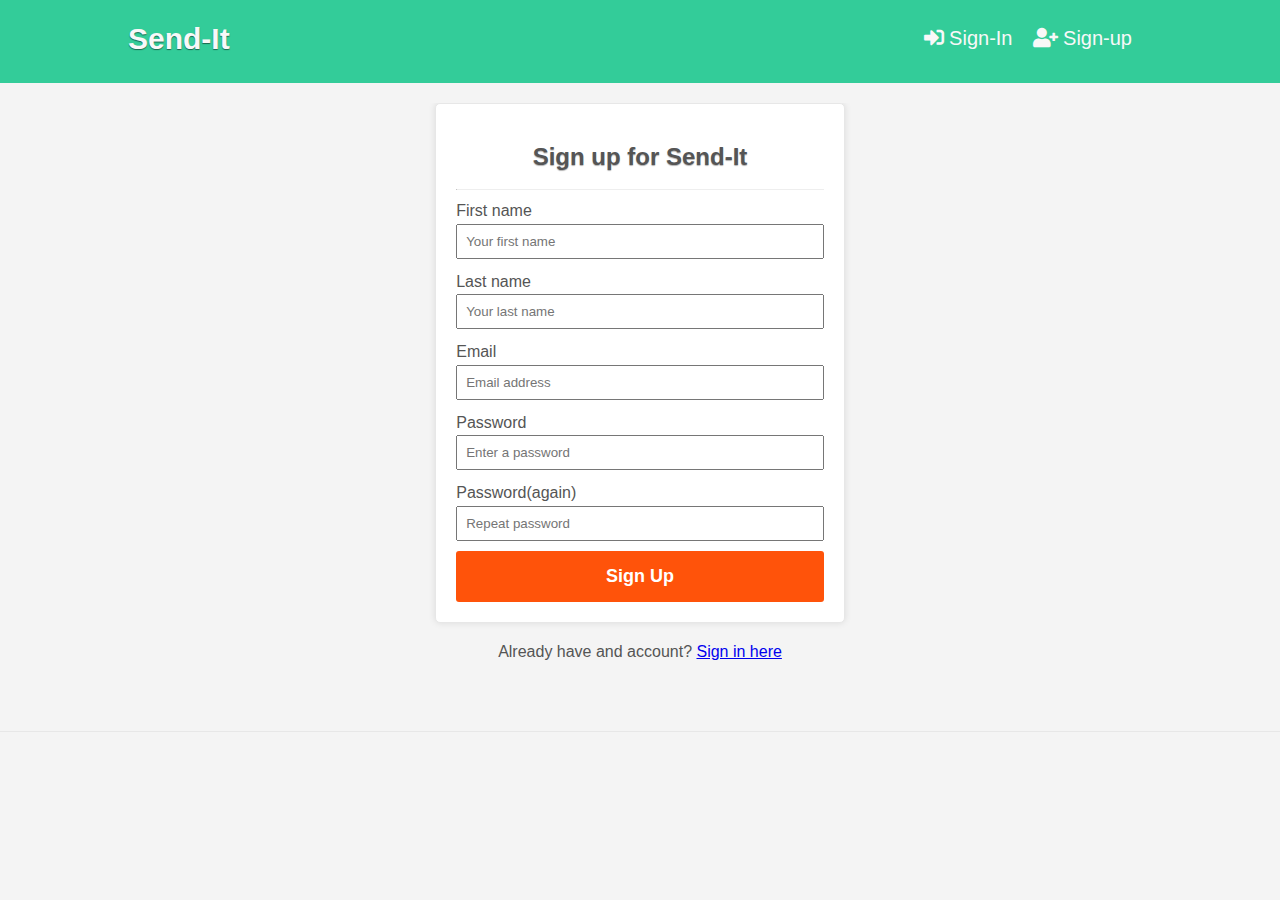
<file: UI/signup.html>
<!DOCTYPE html>
<html>
<head>
	<title>Reliable parcel deliveries | Send-It</title>
	<link rel="stylesheet" type="text/css" href="fontawesome/css/all.css">
	<link rel="stylesheet" type="text/css" href="css/style.css">
</head>
<body>
	<header id="main-nav">
		<div class="container">
			<ul>
				<li class="logo"><a href="index.html">Send-It</a></li>
				<li class="right"><a href="signup.html"><i class="fas fa-user-plus"></i> Sign-up</a></li>
				<li class="right"><a href="login.html"><i class="fas fa-sign-in-alt"></i> Sign-In</a></li>
			</ul>
		</div>
	</header>
	<section class="main">
		<div class="container">
			<form class="account-form">
			<h2>Sign up for Send-It</h2>
			<hr/>
				<div class="form-group">
					<label>First name</label>
					<input type="text" name="first-name" placeholder="Your first name">
				</div>
				<div class="form-group">
					<label>Last name</label>
					<input type="text" name="last-name" placeholder="Your last name">
				</div>
				<div class="form-group">
					<label>Email</label>
					<input type="email" name="E-mail" placeholder="Email address">
				</div>
				<div class="form-group">
					<label>Password</label>
					<input type="password" name="password" placeholder="Enter a password">
				</div>
				<div class="form-group">
					<label>Password(again)</label>
					<input type="password" name="password2" placeholder="Repeat password">
				</div>
				<button type="submit" class="btn-action btn-block">Sign Up</button>
			</form>
			<p class="text-center">Already have and account? <a href="signin.html">Sign in here</a></p>
		</div>
	</section>
</body>
</html>
</file>
<file: css/style.css>
body {
	background-color: #F4F4F4;
	font-size: 16px;
	font-family: Helvetica, Helvetica Neue, sans-serif;
	margin: 0;
	line-height: 1.6em;
	color: #555;
}
hr {
	border-top: #555;
}
.container {
	width: 80%;
	margin: auto;
	overflow: hidden;
}
.text-center {
	text-align: center;
}
/** buttons **/

.btn-action {
	background-color: #FF530A;
	color: #FFF;
	font-size: 18px;
	font-weight: 600;
	padding:15px 30px;
	border: none;
	border-radius: 3px;
}
.btn-action a {
	text-decoration: none;
	color: #FFF;
}
.btn-green {
	background-color: #66CC99;
	color: #FFF;
	font-size: 18px;
	font-weight: 600;
	padding:15px 30px;
	border: none;
	border-radius: 3px;
}
.btn-green a {
	text-decoration: none;
	color: #FFF;
}
.btn-green:hover,
.btn-green:active {
	background-color: #33CC99;
}

.btn-blue {
	background-color: #24C0D9;
	color: #FFF;
	font-size: 18px;
	font-weight: 600;
	padding:15px 30px;
	border: none;
	border-radius: 3px;
}
.btn-blue a {
	text-decoration: none;
	color: #FFF;
}
.btn-block {
	width: 100%;
}
.btn-sm {
	padding: 5px 10px;
	font-size: 14px;
}
/** navbar **/
#main-nav {
	background-color: #33CC99;
	color: #FFF;
	box-shadow: 0 0 7px rgba(0, 0, 0, .1);
}
#main-nav ul {
	padding: 10px 0;
	list-style: none;
}
#main-nav li {
	display: inline;
}
#main-nav a {
	text-decoration: none;
	color: #F8F8F8;
	font-size: 20px;
	padding-right: 20px;
}
#main-nav a:hover,
#main-nav a:active {
	color: #E2E2E2;
}
#main-nav .logo a {
	font-size: 30px;
	padding-right: 50px;
	font-weight: 700;
	text-shadow: 0 1px 1px rgba(0,0,0,0.5);
}
#main-nav .right {
	float: right;
}

/** intro section **/
#intro {
	background-image: url('../images/intro-bg.jpg');
	background-position: center center;
	background-size: cover;
	margin-bottom: 30px;
	text-align: center;
	color: #FFF;
}
#intro .overlay {
	background: rgba(0, 0, 0, 0.60);
	min-height: 300px;
}
#intro .content {
	padding: 100px 60px;
}
#intro .content h1 {
	font-size: 3em;
	font-weight: 300;
	line-height: 1.1em;
	text-shadow: 0 1px 1px rgba(0,0,0,0.5);
}
#intro .content h3 {
	font-size: 1.5em;
	line-height: 1.5em;
	font-weight: 300;
}
#intro .btn-action {
	background-color: #FF530A;
	color: #FFF;
	font-size: 18px;
	font-weight: 600;
	padding:15px 30px;
	border: none;
	border-radius: 3px;
}
#intro .btn-action a {
	text-decoration: none;
	color: #FFF;
}
#intro .order-form {
	background-color: #FFF;
	padding: 20px;
	border: none;
	border-radius: 3px;
	opacity: 0.8;
}

#intro .order-form input[type="text"] {
	padding: 10px;
	margin-right: 10px;
}
#intro .order-form label {
	font-size: 20px;
	color: #555;
	text-shadow: 0 1px  1px rgba(0, 0, 0, 0.3);
}
#intro .order-form .form-group {
	display: inline;
}
/** marketting **/
#marketing .item {
	padding: 10px;
	float: left;
	width: 33.3%;
	box-sizing: border-box;
	text-align: center;
}
#marketing .item h3 {
	font-size: 1.8em;
	text-align: center;
	font-weight: 600;
	text-shadow: 0 1px  1px rgba(0, 0, 0, 0.3);
}
/** main **/
.main {
	padding: 20px 0 50px 0;
	background-color: #F4F4F4;
	border-bottom: 1px solid #E7E7E7;
}
.main-alt {
	padding: 20px 0 50px 0;
	background-color: #FFF;
	border-bottom: 1px solid #E7E7E7;
}
/** account-form **/
.account-form {
	background: #FFF;
	padding: 20px;
	border: 1px solid #E7E7E7;
	border-radius: 5px;
	width: 40%;
	margin: auto;
	box-shadow: 0 0 7px rgba(0, 0, 0, .1);
	box-sizing: border-box;
}
.account-form .form-group {
	padding-bottom: 10px;
}
.account-form label {
	display: block;
}
.account-form input[type="text"],
.account-form input[type="email"],
.account-form input[type="password"] {
	padding: 8px;
	width: 100%;
	box-sizing: border-box;
}
.account-form h2 {
	text-align: center;
	text-shadow: 0 1px  1px rgba(0, 0, 0, 0.3);
}
/** make-order-form **/
.make-order-form {
	background: #FFF;
	padding: 20px;
	border: 1px solid #E7E7E7;
	border-radius: 5px;
	width: 80%;
	margin: auto;
	box-shadow: 0 0 7px rgba(0, 0, 0, .1);
	box-sizing: border-box;
}
.make-order-form input[type="text"],
.make-order-form input[type="email"],
.make-order-form input[type="phone"]{
	padding: 8px;
	width: 100%;
	box-sizing: border-box;
}
.make-order-form .form-group {
	display: inline;
	width: 50%;
}
.make-order-form h3 {
	color: #339966;
}
.make-order-form button {
	margin-top: 20px;
}
.make-order-form .location{
	padding: 10px;
	float: left;
	width: 50%;
	box-sizing: border-box;
}
/** Thumbnails **/
.thumbnail {
	width: 25%;
	padding: 15px;
	min-height: 150px;
	float: left;
	box-sizing: border-box;
	background-color: #efefef;
	border: 1px solid #e7e7e7;
	box-shadow: 0 0 7px rgba(0, 0, 0, .1);
	margin: 10px;
}
.tab {
	width: 100%;
	padding: 15px;
	min-height: 60px;
	box-sizing: border-box;
	background-color: #efefef
	border: 1px solid #e7e7e7;
	box-shadow: 0 0 7px rgba(0, 0, 0, .1);
	margin-bottom: 10px;
}
.options {
	box-sizing: border-box;
}
/** footer **/
#footer {
	background-color: #66CC99;
	padding: 50px 20px 20px 20px;
	text-align: center;
	color: #FFF;
}

/** mobile **/
@media(max-width:600px){
	.container {
		width: 100%;
	}
	#main-nav li {
		line-height: 1.8em;
		text-align: center;
		float: none;
		display: block;
	}
	#main-nav .logo a {
		padding-right: 0;
	}
	#main-nav .right {
		float: none;
	}
	#intro .overlay {
		background: rgba(0, 0, 0, 0.70);
	}
	#intro .content {
		padding: 20px 10px 40px 10px;
	}
	#intro .content h1 {
		font-size: 2.2em;
	}
	#intro .content h3 {
		font-size: 1em;
	}
	#intro .order-form {
		width: 80%;
		margin: auto;
		opacity: 0.7;
	}
	#intro .order-form .form-group{
		display: block;
		padding-bottom: 10px;
		margin: auto;
	}
	#marketing .item {
		float: none;
		width: 100%;
	}
	.account-form {
		width: 90%;
		margin: auto;
	}
	.main {
		padding-top: 20px;
	}
	.make-order-form .location {
		float: none;
		width: 100%;
	}
	.options {
		float: none;
	}
}
</file>
<file: UI/css/style.css>
body {
	background-color: #F4F4F4;
	font-size: 16px;
	font-family: Helvetica, Helvetica Neue, sans-serif;
	margin: 0;
	line-height: 1.6em;
	color: #555;
}
hr {
	border-top: #555;
}
.container {
	width: 80%;
	margin: auto;
	overflow: hidden;
}
.text-center {
	text-align: center;
}
/** buttons **/

.btn-action {
	background-color: #FF530A;
	color: #FFF;
	font-size: 18px;
	font-weight: 600;
	padding:15px 30px;
	border: none;
	border-radius: 3px;
}
.btn-action a {
	text-decoration: none;
	color: #FFF;
}
.btn-green {
	background-color: #66CC99;
	color: #FFF;
	font-size: 18px;
	font-weight: 600;
	padding:15px 30px;
	border: none;
	border-radius: 3px;
}
.btn-green a {
	text-decoration: none;
	color: #FFF;
}
.btn-green:hover,
.btn-green:active {
	background-color: #33CC99;
}

.btn-blue {
	background-color: #24C0D9;
	color: #FFF;
	font-size: 18px;
	font-weight: 600;
	padding:15px 30px;
	border: none;
	border-radius: 3px;
}
.btn-blue a {
	text-decoration: none;
	color: #FFF;
}
.btn-block {
	width: 100%;
}
.btn-sm {
	padding: 5px 10px;
	font-size: 14px;
}
/** navbar **/
#main-nav {
	background-color: #33CC99;
	color: #FFF;
	box-shadow: 0 0 7px rgba(0, 0, 0, .1);
}
#main-nav ul {
	padding: 10px 0;
	list-style: none;
}
#main-nav li {
	display: inline;
}
#main-nav a {
	text-decoration: none;
	color: #F8F8F8;
	font-size: 20px;
	padding-right: 20px;
}
#main-nav a:hover,
#main-nav a:active {
	color: #E2E2E2;
}
#main-nav .logo a {
	font-size: 30px;
	padding-right: 50px;
	font-weight: 700;
	text-shadow: 0 1px 1px rgba(0,0,0,0.5);
}
#main-nav .right {
	float: right;
}

/** intro section **/
#intro {
	background-image: url('../images/intro-bg.jpg');
	background-position: center center;
	background-size: cover;
	margin-bottom: 30px;
	text-align: center;
	color: #FFF;
}
#intro .overlay {
	background: rgba(0, 0, 0, 0.60);
	min-height: 300px;
}
#intro .content {
	padding: 100px 60px;
}
#intro .content h1 {
	font-size: 3em;
	font-weight: 300;
	line-height: 1.1em;
	text-shadow: 0 1px 1px rgba(0,0,0,0.5);
}
#intro .content h3 {
	font-size: 1.5em;
	line-height: 1.5em;
	font-weight: 300;
}
#intro .btn-action {
	background-color: #FF530A;
	color: #FFF;
	font-size: 18px;
	font-weight: 600;
	padding:15px 30px;
	border: none;
	border-radius: 3px;
}
#intro .btn-action a {
	text-decoration: none;
	color: #FFF;
}
#intro .order-form {
	background-color: #FFF;
	padding: 20px;
	border: none;
	border-radius: 3px;
	opacity: 0.8;
}

#intro .order-form input[type="text"] {
	padding: 10px;
	margin-right: 10px;
}
#intro .order-form label {
	font-size: 20px;
	color: #555;
	text-shadow: 0 1px  1px rgba(0, 0, 0, 0.3);
}
#intro .order-form .form-group {
	display: inline;
}
/** marketting **/
#marketing .item {
	padding: 10px;
	float: left;
	width: 33.3%;
	box-sizing: border-box;
	text-align: center;
}
#marketing .item h3 {
	font-size: 1.8em;
	text-align: center;
	font-weight: 600;
	text-shadow: 0 1px  1px rgba(0, 0, 0, 0.3);
}
/** main **/
.main {
	padding: 20px 0 50px 0;
	background-color: #F4F4F4;
	border-bottom: 1px solid #E7E7E7;
}
.main-alt {
	padding: 20px 0 50px 0;
	background-color: #FFF;
	border-bottom: 1px solid #E7E7E7;
}
/** account-form **/
.account-form {
	background: #FFF;
	padding: 20px;
	border: 1px solid #E7E7E7;
	border-radius: 5px;
	width: 40%;
	margin: auto;
	box-shadow: 0 0 7px rgba(0, 0, 0, .1);
	box-sizing: border-box;
}
.account-form .form-group {
	padding-bottom: 10px;
}
.account-form label {
	display: block;
}
.account-form input[type="text"],
.account-form input[type="email"],
.account-form input[type="password"] {
	padding: 8px;
	width: 100%;
	box-sizing: border-box;
}
.account-form h2 {
	text-align: center;
	text-shadow: 0 1px  1px rgba(0, 0, 0, 0.3);
}
/** make-order-form **/
.make-order-form {
	background: #FFF;
	padding: 20px;
	border: 1px solid #E7E7E7;
	border-radius: 5px;
	width: 80%;
	margin: auto;
	box-shadow: 0 0 7px rgba(0, 0, 0, .1);
	box-sizing: border-box;
}
.make-order-form input[type="text"],
.make-order-form input[type="email"],
.make-order-form input[type="phone"]{
	padding: 8px;
	width: 100%;
	box-sizing: border-box;
}
.make-order-form .form-group {
	display: inline;
	width: 50%;
}
.make-order-form h3 {
	color: #339966;
}
.make-order-form button {
	margin-top: 20px;
}
.make-order-form .location{
	padding: 10px;
	float: left;
	width: 50%;
	box-sizing: border-box;
}
/** Thumbnails **/
.thumbnail {
	width: 25%;
	padding: 15px;
	min-height: 150px;
	float: left;
	box-sizing: border-box;
	background-color: #efefef;
	border: 1px solid #e7e7e7;
	box-shadow: 0 0 7px rgba(0, 0, 0, .1);
	margin: 10px;
}
/** footer **/
#footer {
	background-color: #66CC99;
	padding: 50px 20px 20px 20px;
	text-align: center;
	color: #FFF;
}

/** mobile **/
@media(max-width:600px){
	.container {
		width: 100%;
	}
	#main-nav li {
		line-height: 1.8em;
		text-align: center;
		float: none;
		display: block;
	}
	#main-nav .logo a {
		padding-right: 0;
	}
	#main-nav .right {
		float: none;
	}
	#intro .overlay {
		background: rgba(0, 0, 0, 0.70);
	}
	#intro .content {
		padding: 20px 10px 40px 10px;
	}
	#intro .content h1 {
		font-size: 2.2em;
	}
	#intro .content h3 {
		font-size: 1em;
	}
	#intro .order-form {
		width: 80%;
		margin: auto;
		opacity: 0.7;
	}
	#intro .order-form .form-group{
		display: block;
		padding-bottom: 10px;
		margin: auto;
	}
	#marketing .item {
		float: none;
		width: 100%;
	}
	.account-form {
		width: 90%;
		margin: auto;
	}
	.main {
		padding-top: 20px;
	}
	.make-order-form .location {
		float: none;
		width: 100%;
	}
}
</file>
